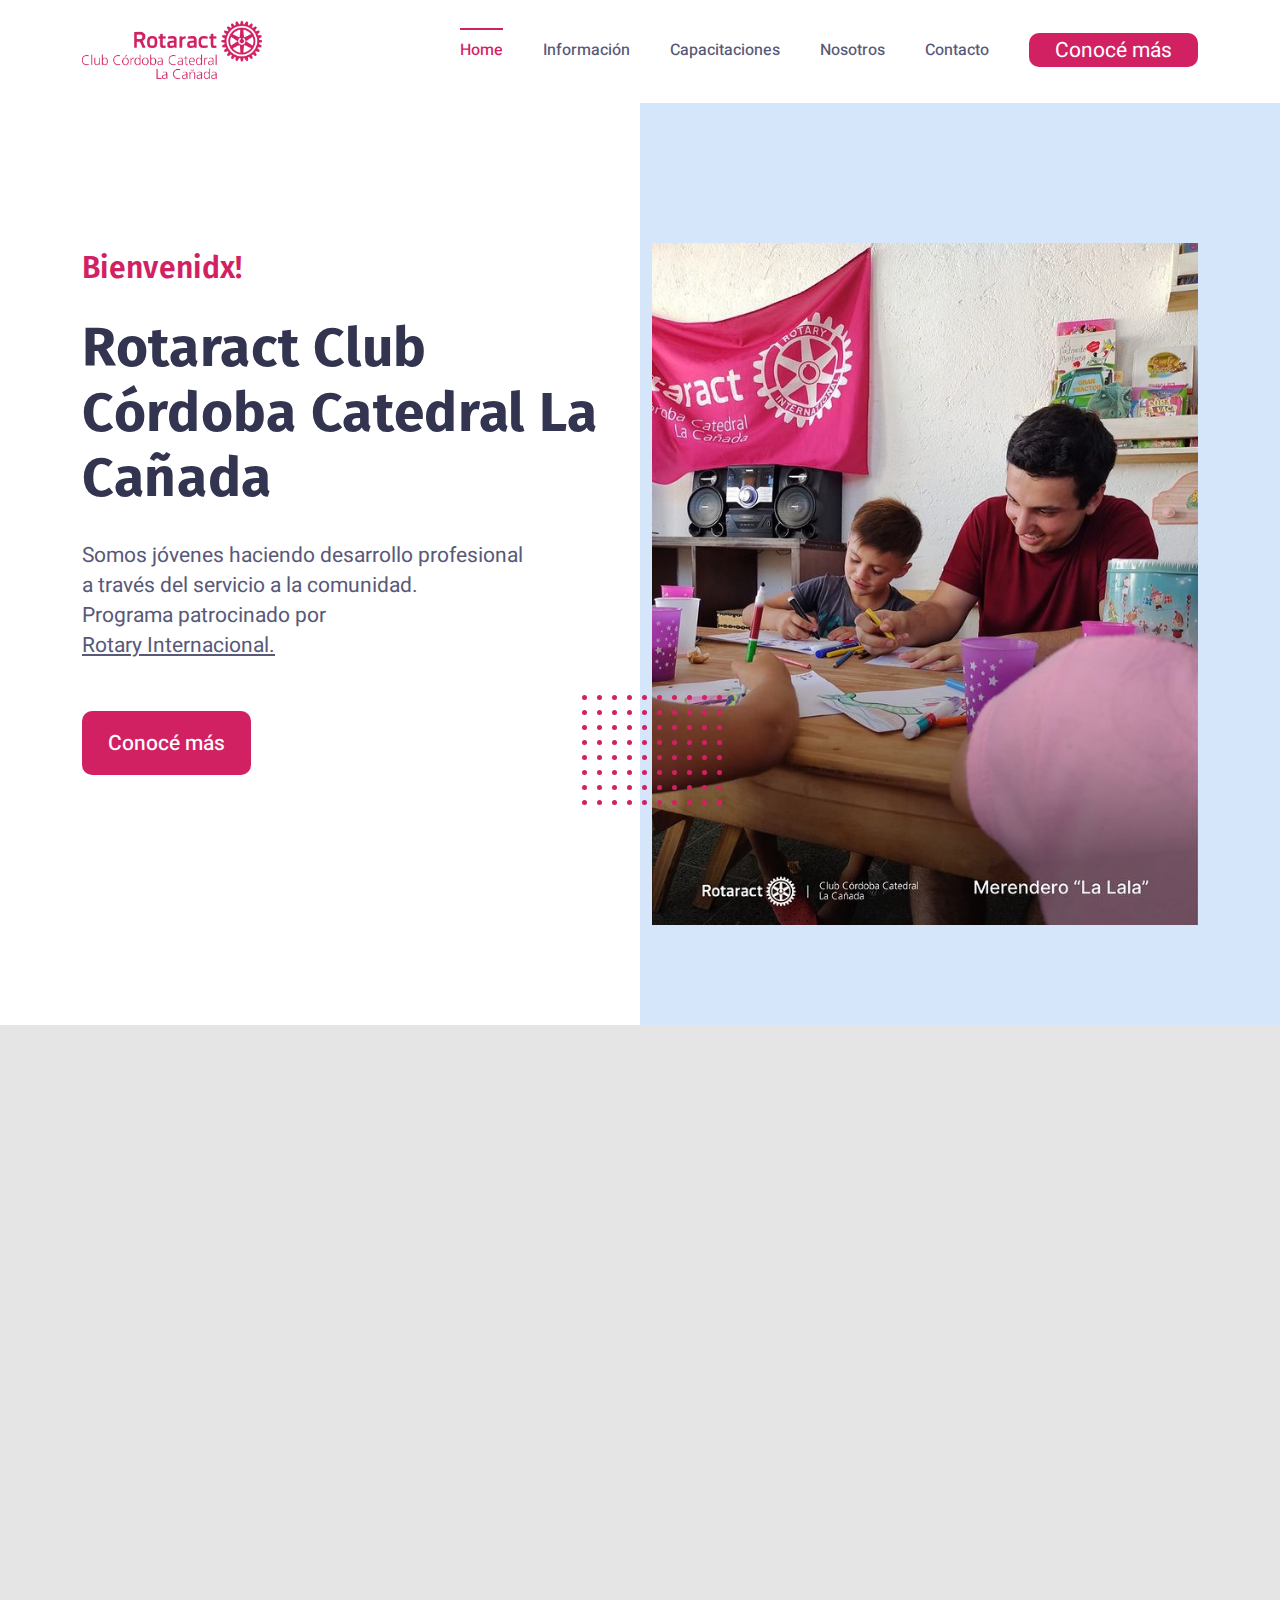
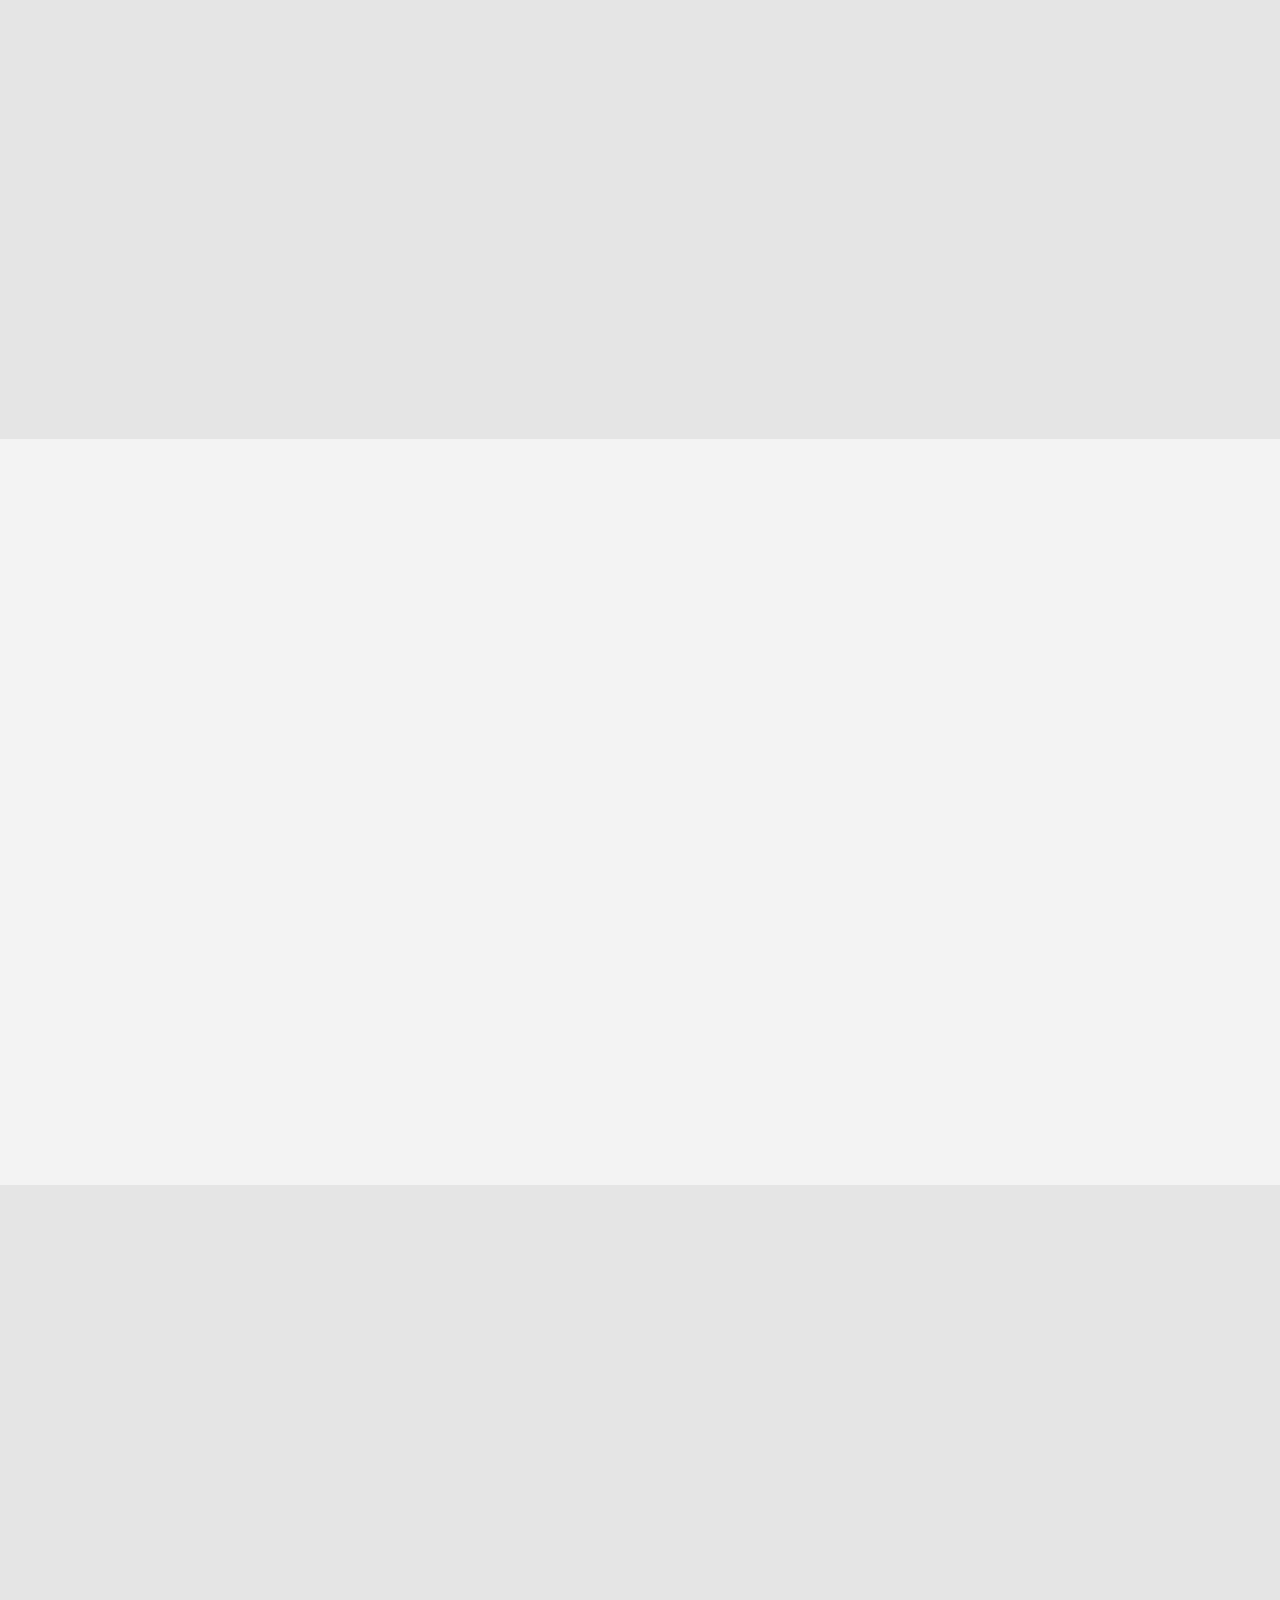
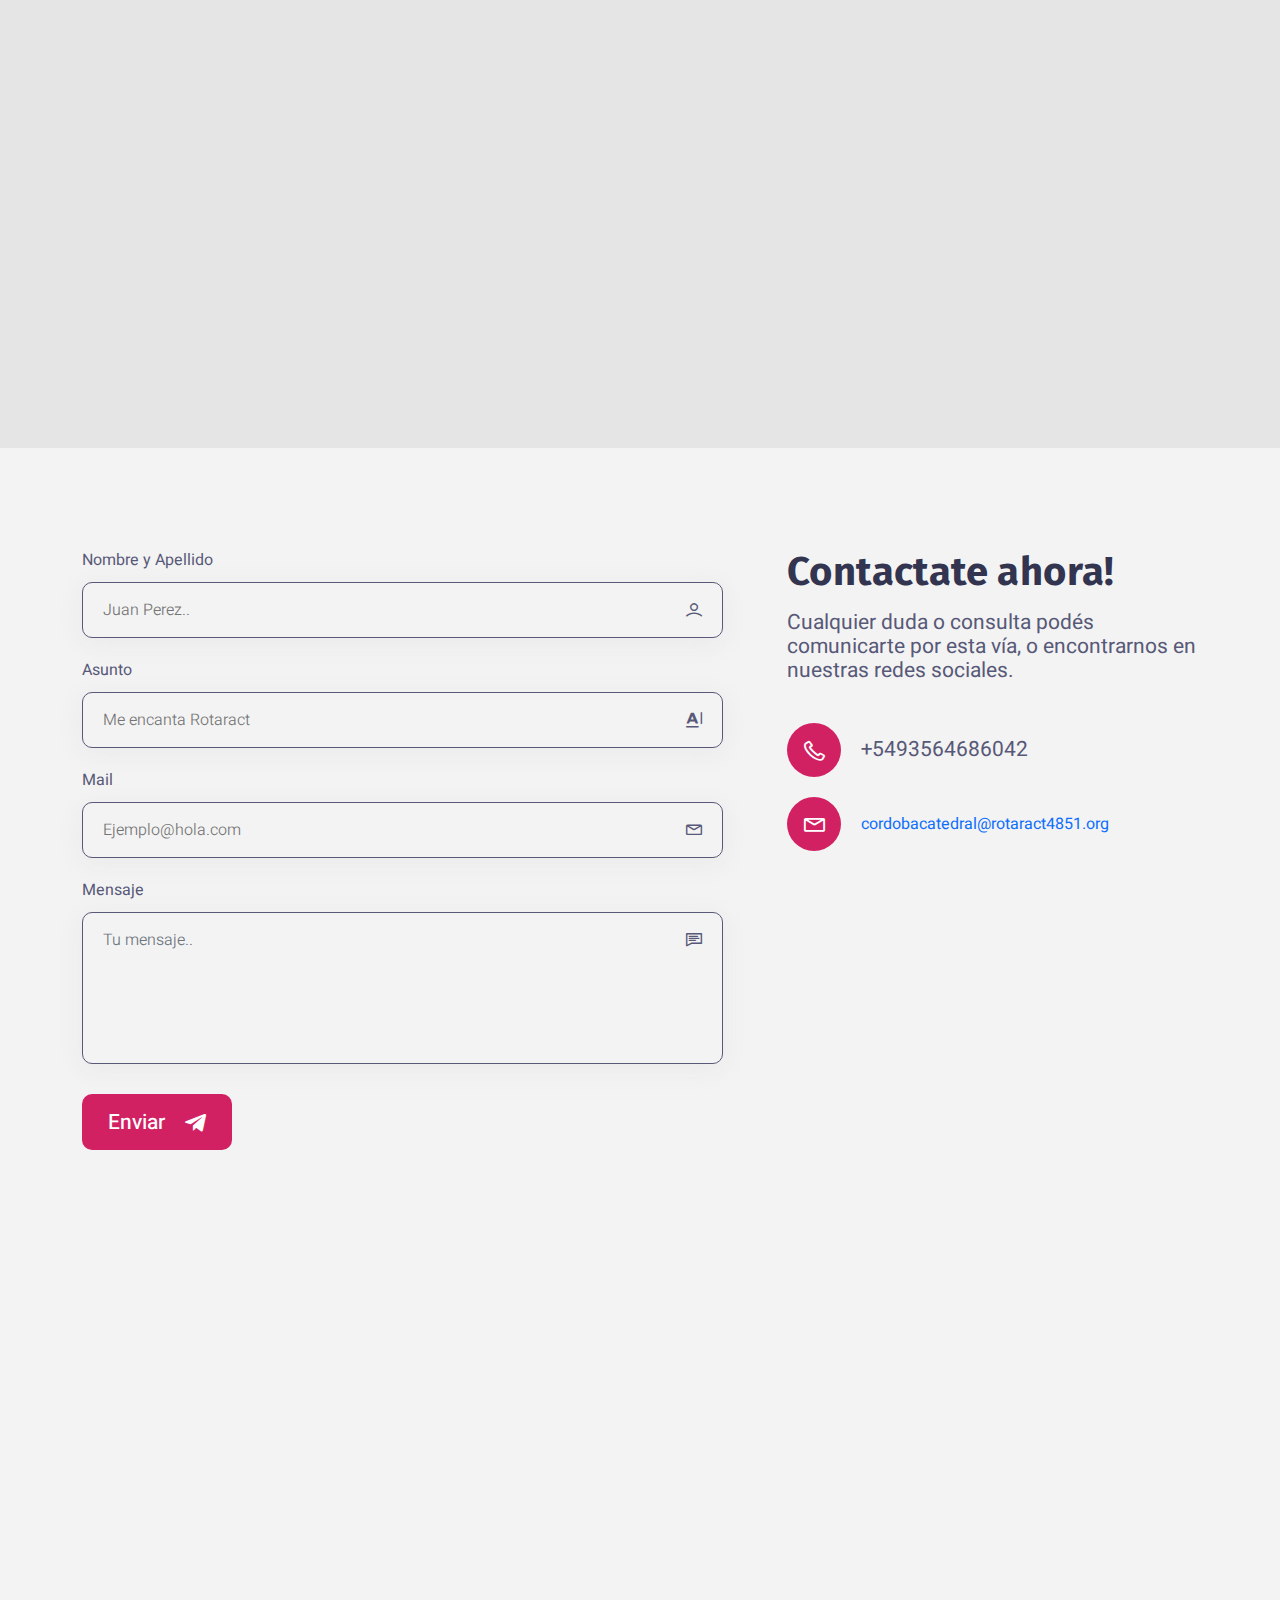
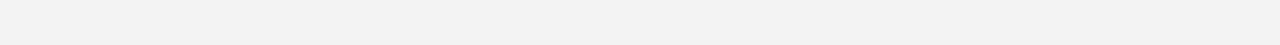
<file: index.html>
<!DOCTYPE html>
<html class="no-js" lang="es">
  <head>
    <meta charset="utf-8" />
    <meta http-equiv="x-ua-compatible" content="ie=edge" />
    <title>Rotaract La Cañada</title>
    <meta name="description" content="Una página dedicada a la ONG: Rotaract Club Córdoba Catedral La Cañada" />
    <meta name="viewport" content="width=device-width, initial-scale=1" />
    <!-- Place favicon.ico in the root directory -->
    <link rel="shortcut icon" href="assets/img/title.png" type="image/x-icon">
    <!-- ========================= CSS here ========================= -->
    <link rel="stylesheet" href="assets/css/bootstrap-5.0.0-alpha-2.min.css" />
    <link rel="stylesheet" href="assets/css/LineIcons.2.0.css"/>
    <link rel="stylesheet" href="assets/css/animate.css"/>
    <link rel="stylesheet" href="assets/css/lindy-uikit.css"/>
  </head>
  <body>
    <!--[if lte IE 9]>
      <p class="browserupgrade">
        You are using an <strong>outdated</strong> browser. Please
        <a href="https://browsehappy.com/">upgrade your browser</a> to improve
        your experience and security.
      </p>
    <![endif]-->

    <!-- ========================= preloader start ========================= -->
    <div class="preloader">
      <div class="loader">
        <div class="spinner">
          <div class="spinner-container">
            <div class="spinner-rotator">
              <div class="spinner-left">
                <div class="spinner-circle"></div>
              </div>
              <div class="spinner-right">
                <div class="spinner-circle"></div>
              </div>
            </div>
          </div>
        </div>
      </div>
    </div>
    <!-- ========================= preloader end ========================= -->

    <!-- ========================= hero-section-wrapper-2 start ========================= -->
    <section id="home" class="hero-section-wrapper-2">

      <!-- ========================= header-2 start ========================= -->
      <header class="header header-2">
        <div class="navbar-area">
          <div class="container">
            <div class="row align-items-center">
              <div class="col-lg-12">
                <nav class="navbar navbar-expand-lg">
                  <a class="navbar-brand" href="index.html">
                    <img src="assets/img/iconn.png" alt="Logo" />
                  </a>
                  <button class="navbar-toggler" type="button" data-toggle="collapse" data-target="#navbarSupportedContent2" aria-controls="navbarSupportedContent2" aria-expanded="false" aria-label="Toggle navigation">
                    <span class="toggler-icon"></span>
                    <span class="toggler-icon"></span>
                    <span class="toggler-icon"></span>
                  </button>

                  <div class="collapse navbar-collapse sub-menu-bar" id="navbarSupportedContent2">
                    <ul id="nav2" class="navbar-nav ml-auto">
                      <li class="nav-item">
                        <a class="page-scroll active" href="#home">Home</a>
                      </li>
                      <li class="nav-item">
                        <a class="page-scroll" href="#services">Información</a>
                      </li>
                      <li class="nav-item">
                        <a class="page-scroll" href="#Capacitaciones">Capacitaciones</a>
                      </li>
                      <li class="nav-item">
                        <a class="page-scroll" href="#team">Nosotros</a>
                      </li>
                      <li class="nav-item">
                        <a class="page-scroll" href="#contacto">Contacto</a>
                      </li>
                    </ul>
                    <a href="https://www.instagram.com/rotaract.lacanada/" class="button button-sm radius-10 d-none d-lg-flex">Conocé más</a>
                  </div>
                  <!-- navbar collapse -->
                </nav>
                <!-- navbar -->
              </div>
            </div>
            <!-- row -->
          </div>
          <!-- container -->
        </div>
        <!-- navbar area -->
      </header>
      <!-- ========================= header-2 end ========================= -->

      <!-- ========================= hero-2 start ========================= -->
      <div class="hero-section hero-style-2">
        <div class="container">
          <div class="row align-items-end">
            <div class="col-lg-6">
              <div class="hero-content-wrapper">
                <h4 class="wow fadeInUp" data-wow-delay=".2s">Bienvenidx!</h4>
                <h2 class="mb-30 wow fadeInUp" data-wow-delay=".4s">Rotaract Club Córdoba Catedral La Cañada</h2>
                <p class="mb-50 wow fadeInUp" data-wow-delay=".6s">Somos jóvenes haciendo desarrollo profesional a través del servicio a la comunidad.<br>
                  Programa patrocinado por <br> <u>Rotary Internacional.</u></p>
                <div class="buttons">
                  <a href="https://www.instagram.com/rotaract.lacanada/" rel="nofollow" target="blank" class="button button-lg radius-10 wow fadeInUp" data-wow-delay=".7s">Conocé más</a>
                </div>
              </div>
            </div>
            <div class="col-lg-6">
              <div class="hero-image">
                <img src="assets/img/rotaract1.jpg" alt="imagen de encabezado" class="wow fadeInRight" data-wow-delay=".4s">
                <img src="assets/img/hero/hero-2/paattern.svg" alt="patron de puntos" data-wow-delay=".4s" class="shape shape-1 wow fadeInRight">
              </div>
            </div>
          </div>
        </div>
      </div>
    </section>
    <!-- ========================= hero-section-wrapper-2 end ========================= -->
                
                

    <section id="services" class="team-section team-style-1">
      <div class="container">
        <div class="row justify-content-center">
          <div class="col-xxl-5 col-xl-5 col-lg-7 col-md-10">
            <div class="section-title text-center mb-60">
              <h3 class="mb-15 wow fadeInUp" data-wow-delay=".2s">Haciendo una Diferencia en Nuestra Comunidad                  </h3>
              <p class="wow fadeInUp" data-wow-delay=".4s">Desde proyectos de servicio local hasta iniciativas globales, nuestro Club 
                se compromete a crear un cambio positivo. Echa un vistazo a algunas de nuestras actividades y eventos recientes.</p>
            </div>
          </div>
        </div>
        
        <div class="row justify-content-center">
          <div class="col-xl-3 col-md-6 col-sm-10">
            <div class="single-team wow fadeInUp" data-wow-delay=".2s">
              <div class="image">
                <img src="assets/img/carousel-2.jpg" alt="">
              </div>
              <div class="info">
                <h6>Campamentos</h6>
                <p>Estuvimos en Villa Rumipal realizando nuestro campa anual</p>
                <ul class="socials">
                
                  <li>
                    <a href="https://www.instagram.com/p/CszUHxZghXi/?img_index=1"> <i class="lni lni-instagram-filled"></i> </a>
                  </li>
                
                </ul>
              </div>
            </div>
          </div>
          <div class="col-xl-3 col-md-6 col-sm-10">
            <div class="single-team wow fadeInUp" data-wow-delay=".4s">
              <div class="image">
                <img src="assets/img/4.png" alt="">
              </div>
              <div class="info">
                <h6>Merendero La Lala</h6>
                <p>Nos enorgullece apoyar a los niños del Merendero La Lala</p>
                <ul class="socials">
                 
                  <li>
                    <a href="https://www.instagram.com/rotaract.lacanada/p/C--y4s4v6Il/"> <i class="lni lni-instagram-filled"></i> </a>
                  </li>
                
                </ul>
              </div>
            </div>
          </div>
          <div class="col-xl-3 col-md-6 col-sm-10">
            <div class="single-team wow fadeInUp" data-wow-delay=".6s">
              <div class="image">
                <img src="assets/img/5.jpeg.png" alt="">
              </div>
              <div class="info">
                <h6>Descabelladamente <br> Solidario</h6>
                <p>Donaciones para pelucas oncologicas</p>
                <ul class="socials">
                
                  <li>
                    <a href="https://www.instagram.com/p/CyWmNorAapr/?img_index=2"> <i class="lni lni-instagram-filled"></i> </a>
                  </li>
                
                </ul>
              </div>
            </div>
          </div>
          <div class="col-xl-3 col-md-6 col-sm-10">
            <div class="single-team wow fadeInUp" data-wow-delay=".8s">
              <div class="image">
                <img src="assets/img/6.jfif" alt="">
              </div>
              <div class="info">
                <h6>Macro Túneles</h6>
                <p>¡Proyecto seleccionado para el presupuesto participativo joven!
                </p>
                <ul class="socials">
                  <li>
                    <a href="https://www.instagram.com/p/CvEDGcogCEv/?img_index=1"> <i class="lni lni-instagram-filled"></i> </a>
                  </li>
                
                </ul>
              </div>
            </div>
          </div>
        </div>
      </div>
    </section>
      
		<!-- ========================= feature style-2 end ========================= -->

    <!-- ========================= about style-3 start ========================= -->
    <section id="Capacitaciones" class="about-section about-style-3">
      <div class="container">
        <div class="row align-items-center">
          <div class="col-lg-6">
            <div class="about-image wow fadeInLeft" data-wow-delay=".3s">
              <img src="assets/img/carousel-3.jpg" alt="" class="img-fluid rounded shadow-lg wow fadeInUp" style="border: 1px solid #D22163">
            </div>
          </div>
          <div class="col-lg-6">
            <div class="about-content-wrapper">
              <div class="section-title mb-40">
                <h3 class="mb-25 wow fadeInUp" data-wow-delay=".2s">Capacitamos a nuestros miembros</h3>
                <p class="wow fadeInUp" data-wow-delay=".4s">Realizamos capacitaciones de manera activa para nuestros socios y aspirantes!</p>
              </div>
              <div class="counter-up-wrapper mb-40 wow fadeInUp" data-wow-delay=".6s">
                <div class="single-counter">
                  <h4 class="countup" id="secondo1" cup-end="50" cup-append="+">0</h4>
                  <h6>Charlas dadas</h6>
                </div>
                <div class="single-counter">
                  <h4 class="countup" id="secondo2" cup-end="70" cup-append="+">0</h4>
                  <h6>Capacitaciones <br>Realizadas</h6>
                </div>
                <div class="single-counter">
                  <h4 class="countup" id="secondo3" cup-end="10" cup-append="+">0</h4>
                  <h6>Proyectos Hechos</h6>
                </div>
              </div>
              <a href="https://www.instagram.com/stories/highlights/17956857668081238/" class="button button-lg radius-3 wow fadeInUp" data-wow-delay=".7s">Ver más</a>
            </div>
          </div>
        </div>
      </div>
    </section>
    <!-- ========================= about style-3 end ========================= -->
 <!--

              <div class="container pt-60 pb-60">
                <h4 class="wow fadeInUp" data-wow-delay=".2s">You're Using</h4>
                <h2 class="mb-30 wow fadeInUp" data-wow-delay=".4s">Free Lite Version of Template</h2>
                <p class="mb-50 wow fadeInUp" data-wow-delay=".6s">Please, purchase full version of the template to get all sections, features and permission to remove footer credit</p>
                <div class="buttons">
                  <a href="https://rebrand.ly/flat-ud/" rel="nofollow" target="blank" class="button button-lg radius-10 wow fadeInUp" data-wow-delay=".7s">Purchase Now</a>
                </div>
              </div>
-->
		<!-- ========================= pricing style-1 start ========================= -->
     <!--
		<section id="pricing" class="pricing-section pricing-style-1 bg-white">
      <div class="container">
        <div class="row justify-content-center">
          <div class="col-xxl-5 col-xl-5 col-lg-7 col-md-10">
            <div class="section-title text-center mb-60">
              <h3 class="mb-15 wow fadeInUp" data-wow-delay=".2s">Pricing Plan</h3>
              <p class="wow fadeInUp" data-wow-delay=".4s">Stop wasting time and money designing and managing a website that doesn't get results. Happiness guaranteed!</p>
            </div>
          </div>
        </div>

        <div class="row justify-content-center">
          <div class="col-lg-4 col-md-8 col-sm-10">
            <div class="single-pricing wow fadeInUp" data-wow-delay=".2s">
              <div class="image">
                <img src="assets/img/pricing/pricing-1/pricing-1.svg" alt="">
              </div>
              <h6>Basic Design</h6>
              <h4>Web Design</h4>
              <h3>$ 29.00</h3>
              <ul>
                <li> <i class="lni lni-checkmark-circle"></i> Carefully crafted components</li>
                <li> <i class="lni lni-checkmark-circle"></i> Amazing page examples</li>
                <li> <i class="lni lni-checkmark-circle"></i> Super friendly support team</li>
                <li> <i class="lni lni-checkmark-circle"></i> Awesome Support</li>
              </ul>
              <a href="#0" class="button radius-30">Get Started</a>
            </div>
          </div>
          <div class="col-lg-4 col-md-8 col-sm-10">
            <div class="single-pricing active wow fadeInUp" data-wow-delay=".4s">
              <span class="button button-sm radius-30 popular-badge">Popular</span>
              <div class="image">
                <img src="assets/img/pricing/pricing-1/pricing-2.svg" alt="">
              </div>
              <h6>Standard Design</h6>
              <h4>Web Development</h4>
              <h3>$ 89.00</h3>
              <ul>
                <li> <i class="lni lni-checkmark-circle"></i> Carefully crafted components</li>
                <li> <i class="lni lni-checkmark-circle"></i> Amazing page examples</li>
                <li> <i class="lni lni-checkmark-circle"></i> Super friendly support team</li>
                <li> <i class="lni lni-checkmark-circle"></i> Awesome Support</li>
              </ul>
              <a href="#0" class="button radius-30">Get Started</a>
            </div>
          </div>
          <div class="col-lg-4 col-md-8 col-sm-10">
            <div class="single-pricing wow fadeInUp" data-wow-delay=".6s">
              <div class="image">
                <img src="assets/img/pricing/pricing-1/pricing-3.svg" alt="">
              </div>
              <h6>Pro Design</h6>
              <h4>Design & Develop</h4>
              <h3>$ 199.00</h3>
              <ul>
                <li> <i class="lni lni-checkmark-circle"></i> Carefully crafted components</li>
                <li> <i class="lni lni-checkmark-circle"></i> Amazing page examples</li>
                <li> <i class="lni lni-checkmark-circle"></i> Super friendly support team</li>
                <li> <i class="lni lni-checkmark-circle"></i> Awesome Support</li>
              </ul>
              <a href="#0" class="button radius-30">Get Started</a>
            </div>
          </div>
        </div>

      </div>
    </section>  -->
    <!-- ========================= pricing style-1 end ========================= -->

		<!-- ========================= team style-1 start ========================= -->
		<section id="team" class="team-section team-style-1">
      <div class="container">
        <div class="row justify-content-center">
          <div class="col-xxl-5 col-xl-5 col-lg-7 col-md-10">
            <div class="section-title text-center mb-60">
              <h3 class="mb-15 wow fadeInUp" data-wow-delay=".2s">Nosotros</h3>
              <p class="wow fadeInUp" data-wow-delay=".4s">Somos parte de este maravilloso club.</p>
            </div>
          </div>
        </div>
        
        <div class="row justify-content-center">
          <div class="col-md-8 col-lg-6">
            <img src="assets/img/nosotros.jfif" class="img-fluid rounded shadow-lg wow fadeInUp" alt="Nosotros" style="border: 2px solid #D22163;">
          </div>
        </div>


      </div>
    </section>
    <!-- ========================= team style-1 end ========================= -->
<!-- 
              <div class="container pt-60 pb-60">
                <h4 class="wow fadeInUp" data-wow-delay=".2s">You're Using</h4>
                <h2 class="mb-30 wow fadeInUp" data-wow-delay=".4s">Lautaro Ferrario </h2>
                <p class="mb-50 wow fadeInUp" data-wow-delay=".6s">armó este componente</p>
                <div class="buttons">
                  <a href="https://rebrand.ly/flat-ud/" rel="nofollow" target="blank" class="button button-lg radius-10 wow fadeInUp" data-wow-delay=".7s">Purchase Now</a>
                </div>
              </div>
            -->
    <!-- ========================= contact style-6 start ========================= 
	                <form action="https://formsubmit.co/cordobacatedral@rotaract4851.org" method="POST">
-->
    <section id="contacto" class="contact-section contact-style-6">
      <div class="container">
        <div class="row">
          <div class="col-lg-7">
            <div class="contact-form-wrapper">
              <form action="https://formsubmit.co/dfb4d11847e0940c6ca9015398d57300" method="POST">
                <input type="hidden" name="_captcha" value="false">
                <input type="hidden" name="_autoresponse" value="Gracias por contactarnos! Recibimos tu mail y vamos a responderte lo más rápido posible! -Roratact Club Córdoba Catedral La Cañada :D">
                <input type="hidden" name="_next" value="https://rcclc.github.io/rotaractlacanada/">
                <div class="row">
                  <div class="col-md-12">
                    <div class="single-input">
                      <label for="name">Nombre y Apellido</label>
                      <input type="text" id="name" name="name" class="form-input" placeholder="Juan Perez..">
                      <i class="lni lni-user"></i>
                    </div>
                  </div>
                  <div class="col-md-12">
                    <div class="single-input">
                      <label for="subject">Asunto</label>
                      <input type="text" id="subject" name="subject" class="form-input" placeholder="Me encanta Rotaract">
                      <i class="lni lni-text-format"></i>
                    </div>
                  </div>
                  <div class="col-md-12">
                    <div class="single-input">
                      <label for="mail">Mail</label>
                      <input type="mail" id="mail" name="mail" class="form-input" placeholder="Ejemplo@hola.com">
                      <i class="lni lni-envelope"></i>
                    </div>
                  </div>
                  <div class="col-md-12">
                    <div class="single-input">
                      <label for="message">Mensaje</label>
                      <textarea placeholder="Tu mensaje.." class="form-control" name="message" rows="5" required></textarea>
                      <i class="lni lni-comments-alt"></i>
                    </div>
                  </div>
                  <div class="col-md-12">
                    <div class="form-button">
                      <button type="submit" class="button radius-10">Enviar <i class="lni lni-telegram-original"></i> </button>
                    </div>
                  </div>
                </div>
              </form>
            </div>
          </div>
    
          <div class="col-lg-5 order-first order-lg-last">
            <div class="left-wrapper">
              <div class="section-title mb-40">
                <h3 class="mb-15">Contactate ahora!</h3>
                <p>Cualquier duda o consulta podés comunicarte por esta vía, o encontrarnos en nuestras redes sociales.</p>
              </div>
              <div class="row">
                <div class="col-lg-12 col-md-6">
                  <div class="single-item">
                    <div class="icon">
                      <i class="lni lni-phone"></i>
                    </div>
                    <div class="text">
                      <p>+5493564686042</p>
                    </div>
                  </div>
                </div>
                <div class="col-lg-12 col-md-6">
                  <div class="single-item">
                    <div class="icon">
                      <i class="lni lni-envelope"></i>
                    </div>
                    <div class="text">
                      <a href="mailto:cordobacatedral@rotaract4851.org">cordobacatedral@rotaract4851.org</a>
                    </div>
                  </div>
                </div>
                <div class="col-lg-12 col-md-6">
                  <div class="single-item">
                    <!-- Espacio adicional si se requiere -->
                  </div>
                </div>
              </div>
            </div>
          </div>
        </div>
      </div>
    </section>
    <!-- ========================= contact style-6 end ========================= -->

    <!-- ========================= clients-logo start ========================= -->
   <!-- <section class="clients-logo-section pt-100 pb-100">
      <div class="container">
        <div class="row">
          <div class="col-lg-12">
            <div class="client-logo wow fadeInUp" data-wow-delay=".2s">
              <img src="assets/img/clients/brands.svg" alt="" class="w-100">
            </div>
          </div>
        </div>
      </div>
    </section>-->
    <!-- ========================= clients-logo end ========================= -->

		<!-- ========================= footer style-1 start ========================= -->
    <footer class="footer footer-style-1">
      <div class="container">
        <div class="widget-wrapper">
          <div class="row">
            <div class="col-xl-3 col-lg-4 col-md-6">
              <div class="footer-widget wow fadeInUp" data-wow-delay=".2s">
                <div class="logo">
                  <a href="index.html"> <img src="assets/img/iconn.png" alt="" style="width: 100px; height: auto;"> </a>
                </div>
                <p class="desc">Sitio web oficial de Rotaract Córdoba Club Catedral La Cañada.</p>
                <ul class="socials">
                  <li> <a href="https://www.instagram.com/rotaract.lacanada/"> <i class="lni lni-instagram-filled"></i> </a> </li>
                  <li> <a href="https://www.linkedin.com/company/rotaract-cba-catedral"> <i class="lni lni-linkedin-original"></i> </a> </li>
                </ul>
              </div>
            </div>
            <div class="col-xl-2 offset-xl-1 col-lg-2 col-md-6 col-sm-6">
              <div class="footer-widget wow fadeInUp" data-wow-delay=".3s">
                <h6>Links Rápidos</h6>
                <ul class="links">
                  <li> <a class="page-scroll active" href="#home">Home</a> </li>
                  <li> <a class="page-scroll" href="#services">Información</a> </li>
                  <li> <a class="page-scroll" href="#Capacitaciones">Capacitaciones</a> </li>
                  <li> <a class="page-scroll" href="#team">Nosotros</a> </li>
                  <li> <a class="page-scroll" href="#contacto">Contacto</a> </li>

                </ul>
              </div>
            </div>
         


            <div class="col-xl-3 col-lg-3 col-md-6">
              <div class="footer-widget wow fadeInUp" data-wow-delay=".5s">
                <h6>Redes Sociales</h6>
                <ul class="links">
                  <li> <a href="https://www.instagram.com/rotaract.lacanada/">Instagram</a> </li>
                  <li> <a href="https://www.linkedin.com/company/rotaract-cba-catedral">LinkedIn</a> </li>
                </ul>
              </div>
            </div>
          </div>
        </div>
        <div class="copyright-wrapper wow fadeInUp" data-wow-delay=".2s">
          <p><a href="https://www.linkedin.com/in/lautaro-ferrario/" rel="nofollow" target="_blank">Desarrollado y diseñado por Lauti.</a> Derechos 2024-2025<a href="#"> Rotaract Club Córdoba Catedral La Cañada</a></p>
        </div>
      </div>
    </footer>
    <!-- ========================= footer style-1 end ========================= -->

    <!-- ========================= scroll-top start ========================= -->
    <a href="#" class="scroll-top"> <i class="lni lni-chevron-up"></i> </a>
    <!-- ========================= scroll-top end ========================= -->
		

    <!-- ========================= JS here ========================= -->
    <script src="assets/js/bootstrap.5.0.0.alpha-2-min.js"></script>
    <script src="assets/js/count-up.min.js"></script>
    <script src="assets/js/wow.min.js"></script>
    <script src="assets/js/main.js"></script>
  </body>
</html>
</file>
